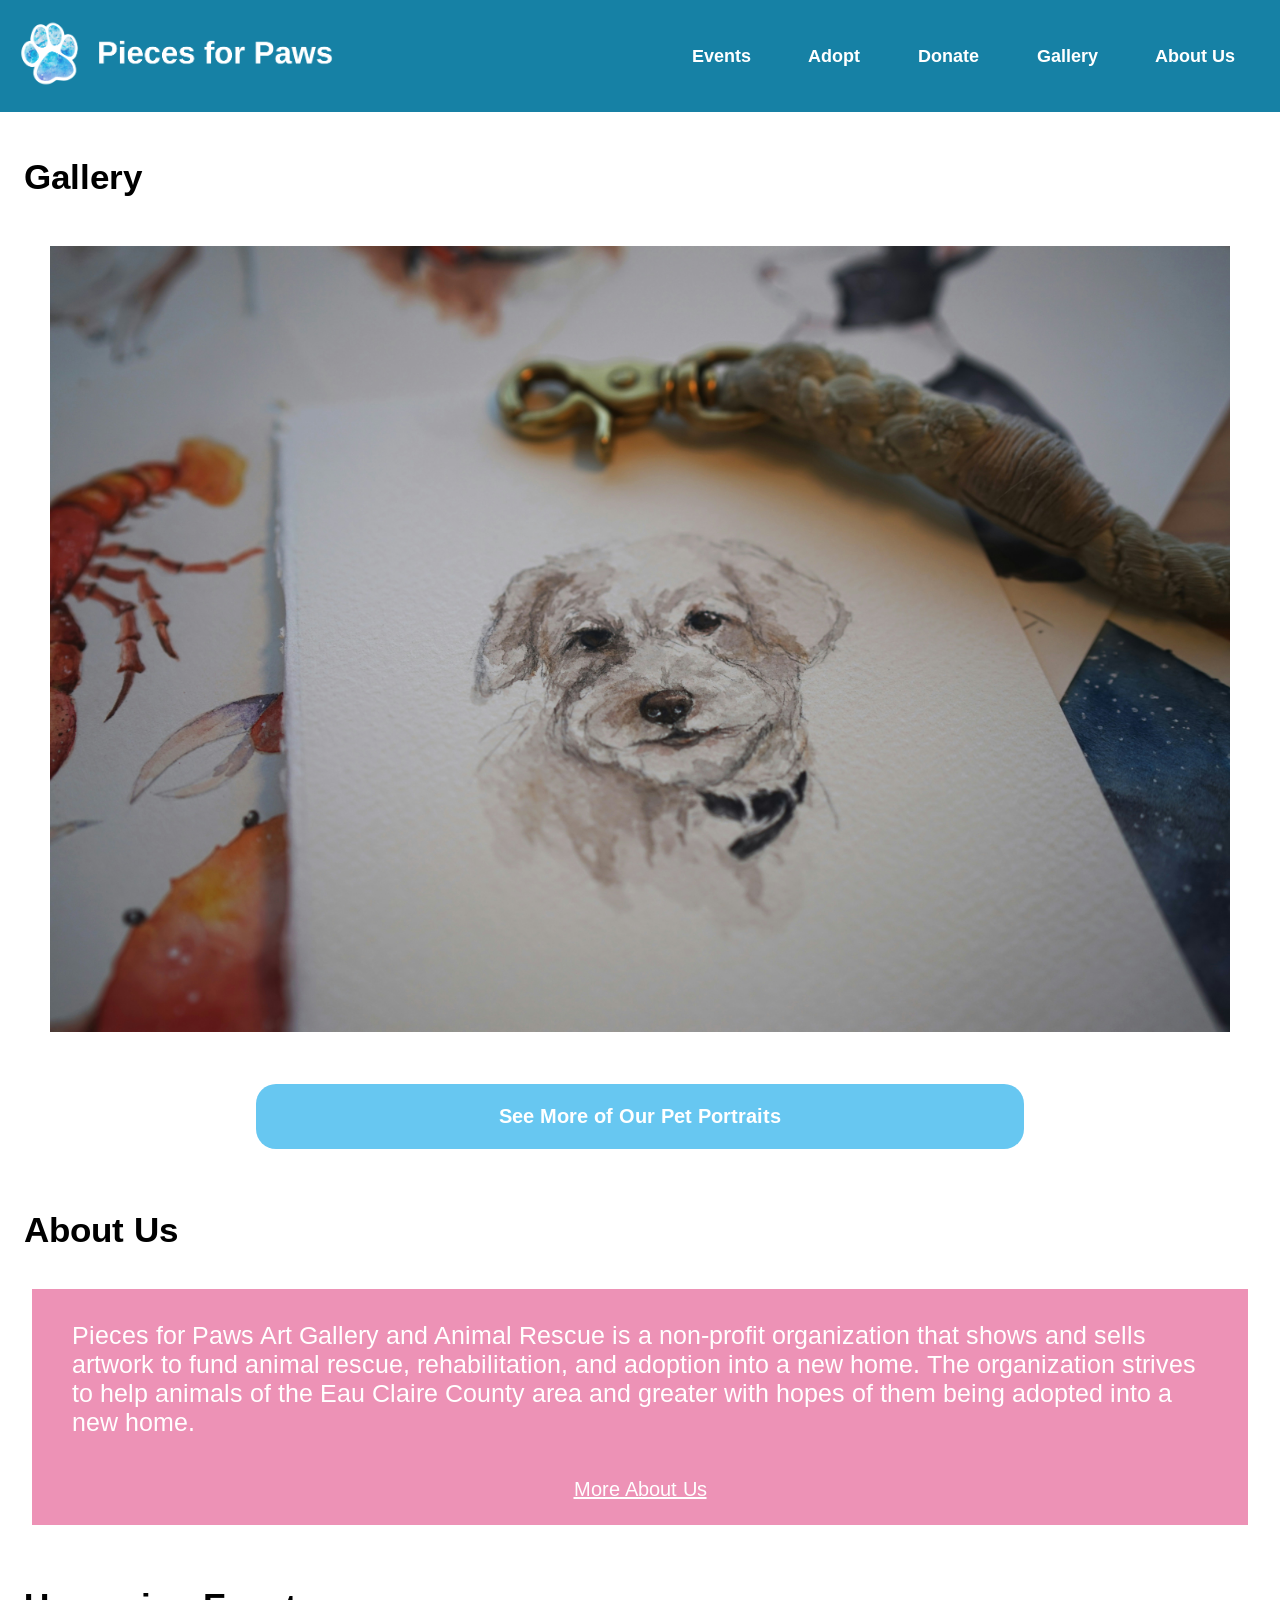
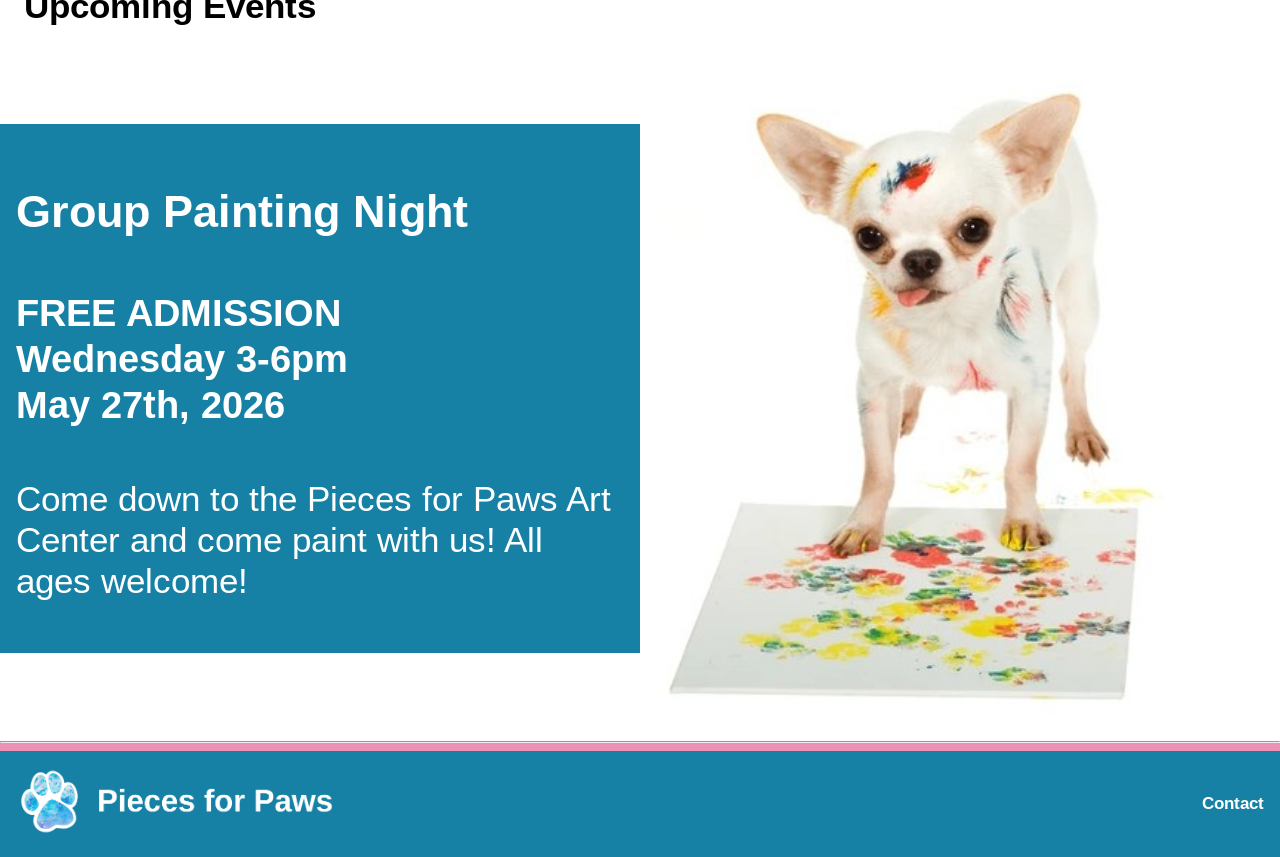
<file: index.html>
<!DOCTYPE html>
<html lang="en">
<head>
    <meta charset="UTF-8">
    <meta name="viewport" content="width=device-width, initial-scale=1.0">
    <title>Pieces for Paws</title>
    <link rel="stylesheet" href="styles.css">
    <script src="scripts.js"></script>

    <link rel="icon" type="image/png" href="Favicon/favicon-96x96.png" sizes="96x96" />
<link rel="icon" type="image/svg+xml" href="Favicon/favicon.svg" />
<link rel="shortcut icon" href="Favicon/favicon.ico" />
<link rel="apple-touch-icon" sizes="180x180" href="Favicon/apple-touch-icon.png" />
<meta name="apple-mobile-web-app-title" content="Pieces4Paws" />
<link rel="manifest" href="Favicon/site.webmanifest" />

    <link rel="preconnect" href="https://fonts.googleapis.com">
<link rel="preconnect" href="https://fonts.gstatic.com" crossorigin>
<link href="https://fonts.googleapis.com/css2?family=Arimo:ital,wght@0,400..700;1,400..700&family=Corben:wght@400;700&display=swap" rel="stylesheet">
</head>
<body>
    <header>
        <div class="hamburger" onclick="toggleNav()">
            <hr><hr><hr>
        </div>
        <a href="index.html"><img src="Images/logo.png" alt="Pieces for Paws. Pieces for Paws logo with blue watercolor paw print"></a>
        <nav class="toggle-nav">
            <a href="events.html">Events</a>
            <a href="adopt.html">Adopt</a>
            <a href="donate.html">Donate</a>
            <a href="gallery.html">Gallery</a>
            <a href="about-us.html">About Us</a>
        </nav>
    </header>

    <main>
        <div class="text-gallery"><h2>Gallery</h2></div>
        <section class="gallery">
            <ul>
                <li class="gallery1" data-accName="Item 1">
                    <img src="Images/peanut.jpg" alt="Color pencil portrait of a white cavapoo dog">
                </li>
                <li class="gallery2" data-accName="Item 2">
                    <img src="Images/latte.jpg" alt="Watercolor painting of a fluffy tabby cat sleeping">
                </li>
                <li class="gallery3" data-accName="Item 3" alt="Acrylic painting of a white boston terrier mix with happy smile. Written on corner is 'Fabi'">
                    <img src="Images/fabi.jpg">
                </li>
            </ul>
        </section>
        <section class="button">
            <div class="see-more"><a href="gallery.html"><h3>See More of Our Pet Portraits</h3></a></div>
        </section>


        <h2>About Us</h2>
        <section class="about-us">
            <p>Pieces for Paws Art Gallery and Animal Rescue is a non-profit
organization that shows and sells artwork to fund animal rescue,
rehabilitation, and adoption into a new home. The organization strives to help
animals of the Eau Claire County area and greater with hopes of them being
adopted into a new home.</p>
            <a href="about-us.html">More About Us</a>
        </section>

        <div class="upcoming"><h2>Upcoming Events</h2></div>
        <section class="upcoming-events">
            <section class="event">
                <h3>Group Painting Night</h3>
                <h4>FREE ADMISSION<br>Wednesday 3-6pm<br>May 27th, 2026</h4>
                <p>Come down to the Pieces for Paws Art
                Center and come paint with us! All ages
                welcome!</p>
            </section>
            <img src="Images/artist-chihuahua.jpg" alt="White chihuahua with tongue out painting colorful paw prints on a piece of paper">
        </section>

    </main>


    <footer>
        <Hr>
        <section class="footer">
            <a href="index.html"><img src="Images/logo.png"></a>
            <a href="about-us.html">Contact</a>
        </section>
    </footer>
</body>
</html>
</file>
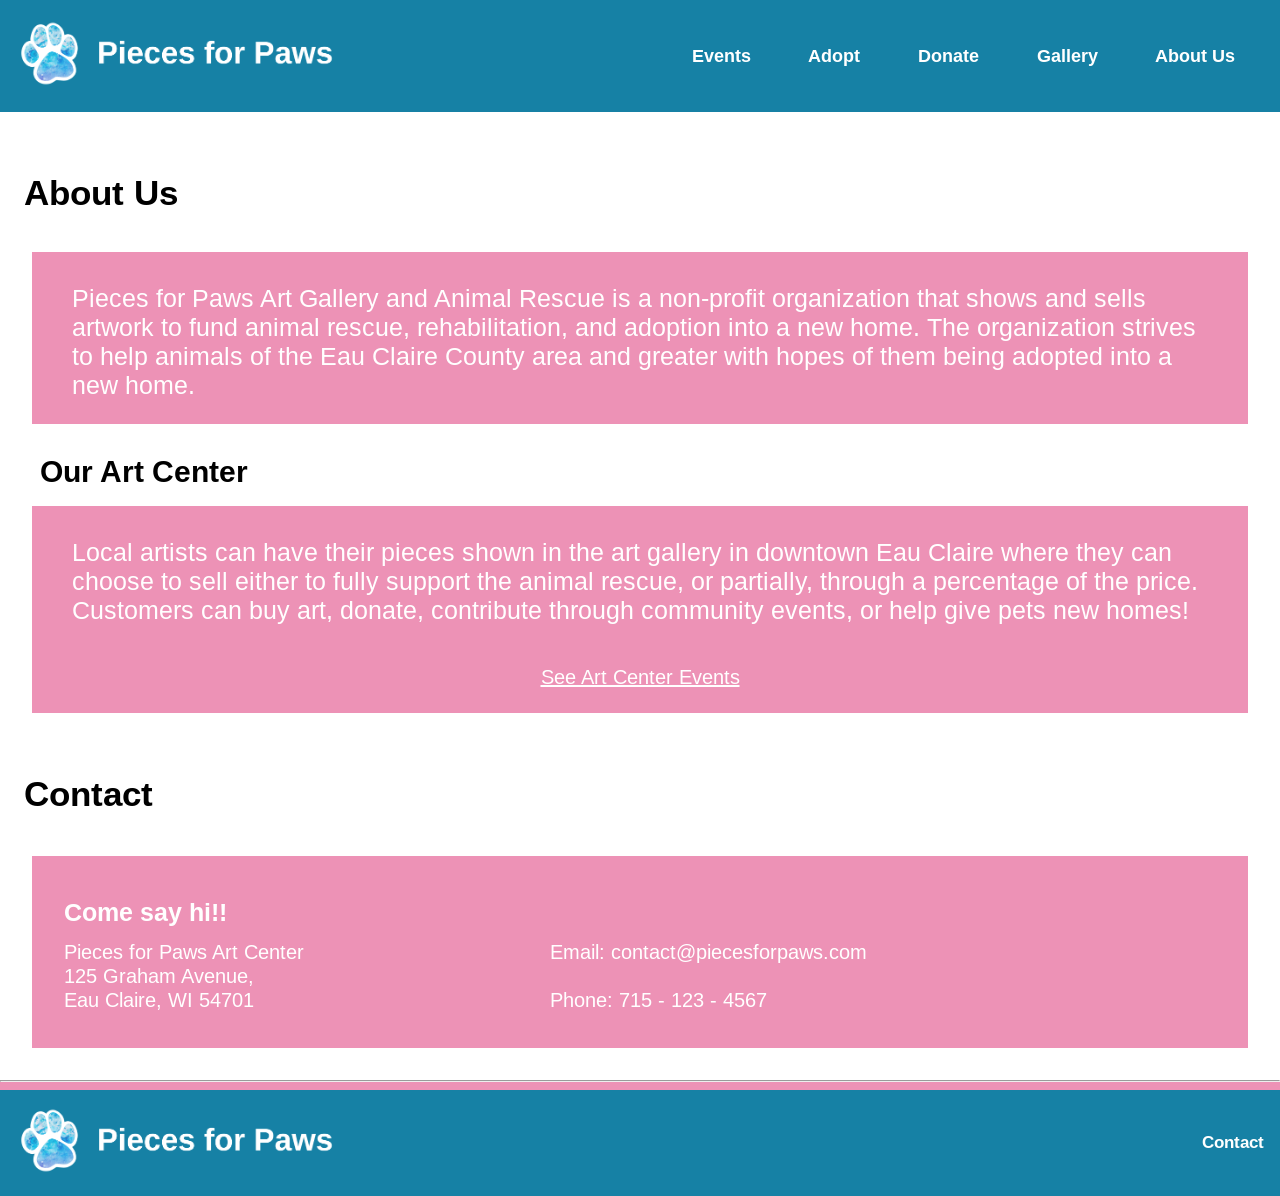
<file: about-us.html>
<!DOCTYPE html>
<html lang="en">
<head>
    <meta charset="UTF-8">
    <meta name="viewport" content="width=device-width, initial-scale=1.0">
    <title>Pieces for Paws</title>
    <link rel="stylesheet" href="styles.css">
    <script src="scripts.js"></script>

    <link rel="icon" type="image/png" href="Favicon/favicon-96x96.png" sizes="96x96" />
<link rel="icon" type="image/svg+xml" href="Favicon/favicon.svg" />
<link rel="shortcut icon" href="Favicon/favicon.ico" />
<link rel="apple-touch-icon" sizes="180x180" href="Favicon/apple-touch-icon.png" />
<meta name="apple-mobile-web-app-title" content="Pieces4Paws" />
<link rel="manifest" href="Favicon/site.webmanifest" />

    <link rel="preconnect" href="https://fonts.googleapis.com">
<link rel="preconnect" href="https://fonts.gstatic.com" crossorigin>
<link href="https://fonts.googleapis.com/css2?family=Arimo:ital,wght@0,400..700;1,400..700&family=Corben:wght@400;700&display=swap" rel="stylesheet">
</head>
<body>
    <header>
        <div class="hamburger" onclick="toggleNav()">
            <hr><hr><hr>
        </div>
        <a href="index.html"><img src="Images/logo.png" alt="Pieces for Paws. Pieces for Paws logo with blue watercolor paw print"></a>
        
        <nav class="toggle-nav">
            <a href="events.html">Events</a>
            <a href="adopt.html">Adopt</a>
            <a href="donate.html">Donate</a>
            <a href="gallery.html">Gallery</a>
            <a href="about-us.html">About Us</a>
        </nav>
    </header>

    <main>
        <h2>About Us</h2>
        <section class="about-us">
            <p>Pieces for Paws Art Gallery and Animal Rescue is a non-profit
    organization that shows and sells artwork to fund animal rescue,
    rehabilitation, and adoption into a new home. The organization strives to help
    animals of the Eau Claire County area and greater with hopes of them being
    adopted into a new home.</p>
        </section>

        <div class="about-h"><h3>Our Art Center</h3></div>
        <section class="about-us">
            <p>Local artists can have their pieces shown in the art gallery in downtown Eau
            Claire where they can choose to sell either to fully support the animal rescue,
            or partially, through a percentage of the price.
            Customers can buy art, donate, contribute through community events, or
            help give pets new homes!</p>
            <a href="events.html">See Art Center Events</a>
        </section>
        
        <h2>Contact</h2>
        <section>
            <section class="contact">
                <div class="one"><p>Come say hi!!<br></p></div>
                <div class="two"><p>Pieces for Paws Art Center <br> 125 Graham Avenue, <br> Eau Claire, WI 54701</p></div>
                <div class="three"><p>Email: contact@piecesforpaws.com<Br><br>Phone: 715 - 123 - 4567</p></div>
            </section>
        </section>


    </main>


    <footer>
        <Hr>
        <section class="footer">
            <a href="index.html"><img src="Images/logo.png"></a>
            <a href="about-us.html">Contact</a>
        </section>
    </footer>
</body>
</html>
</file>
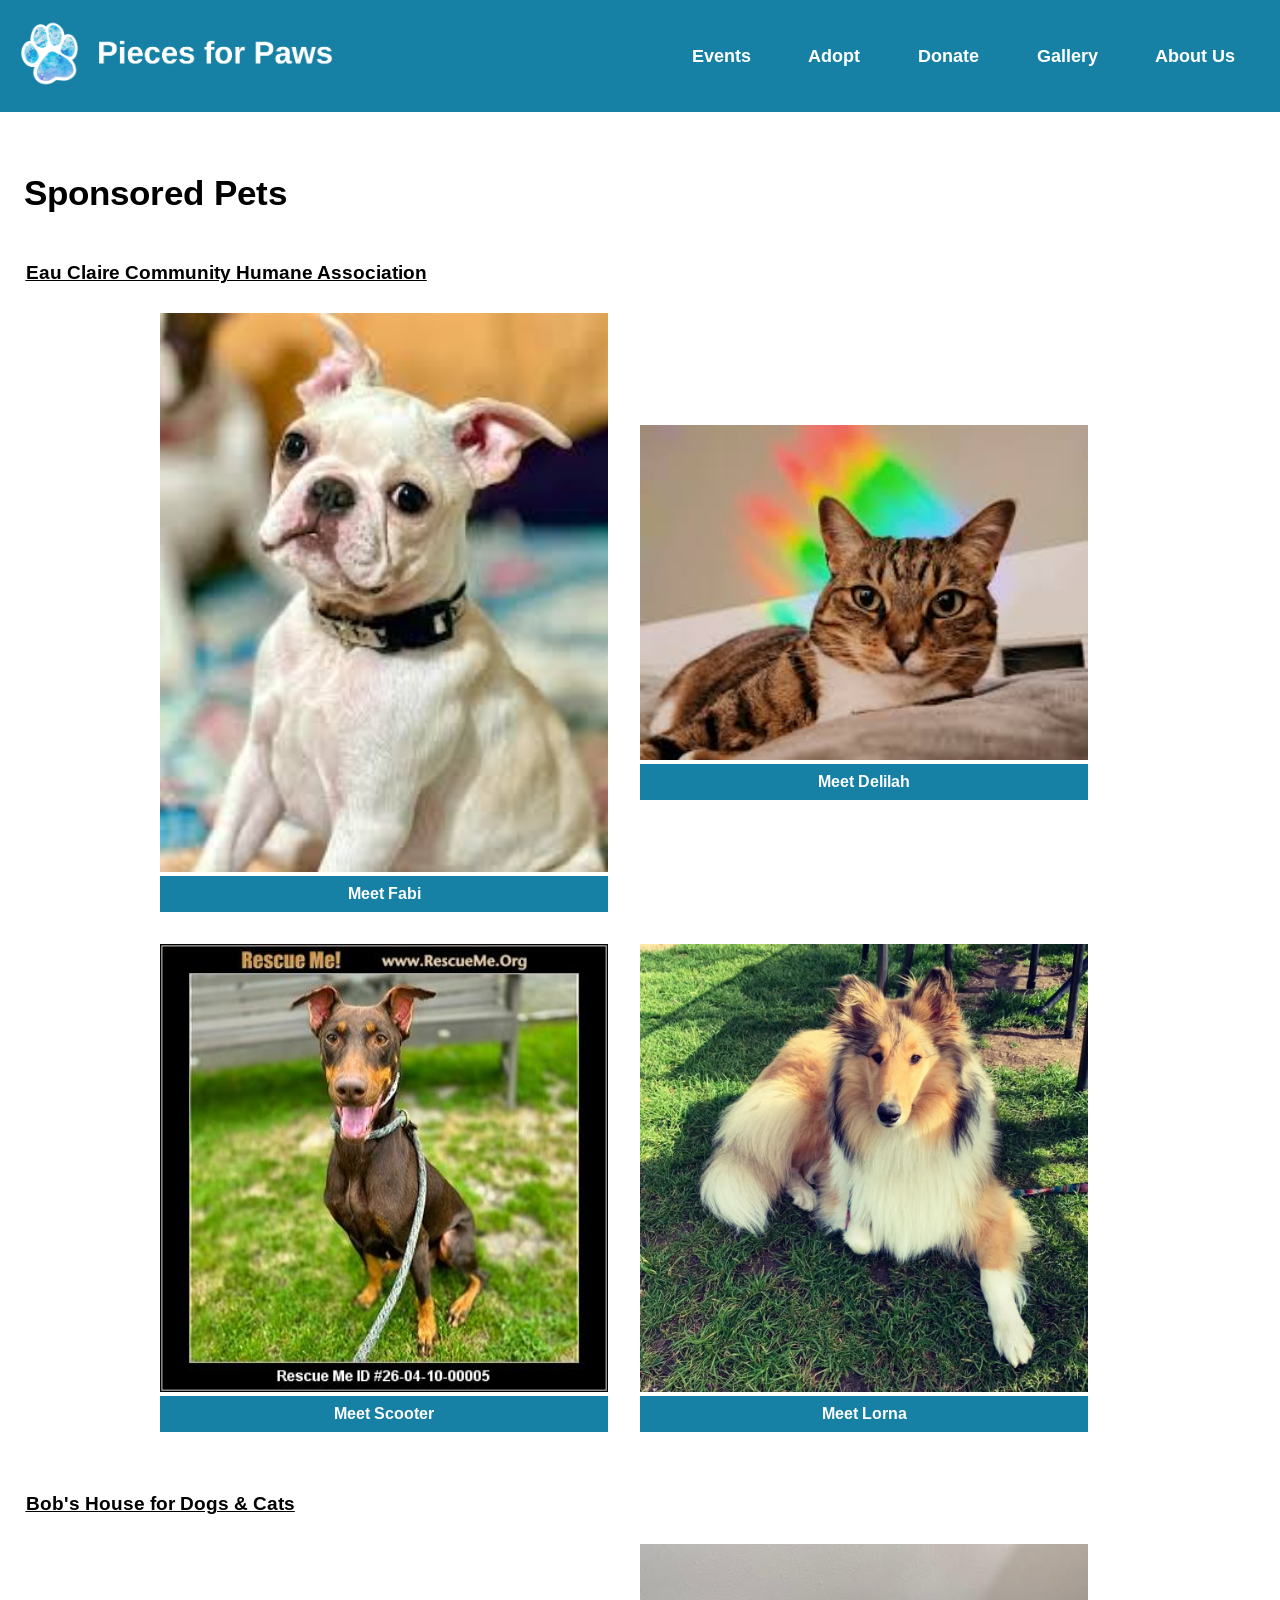
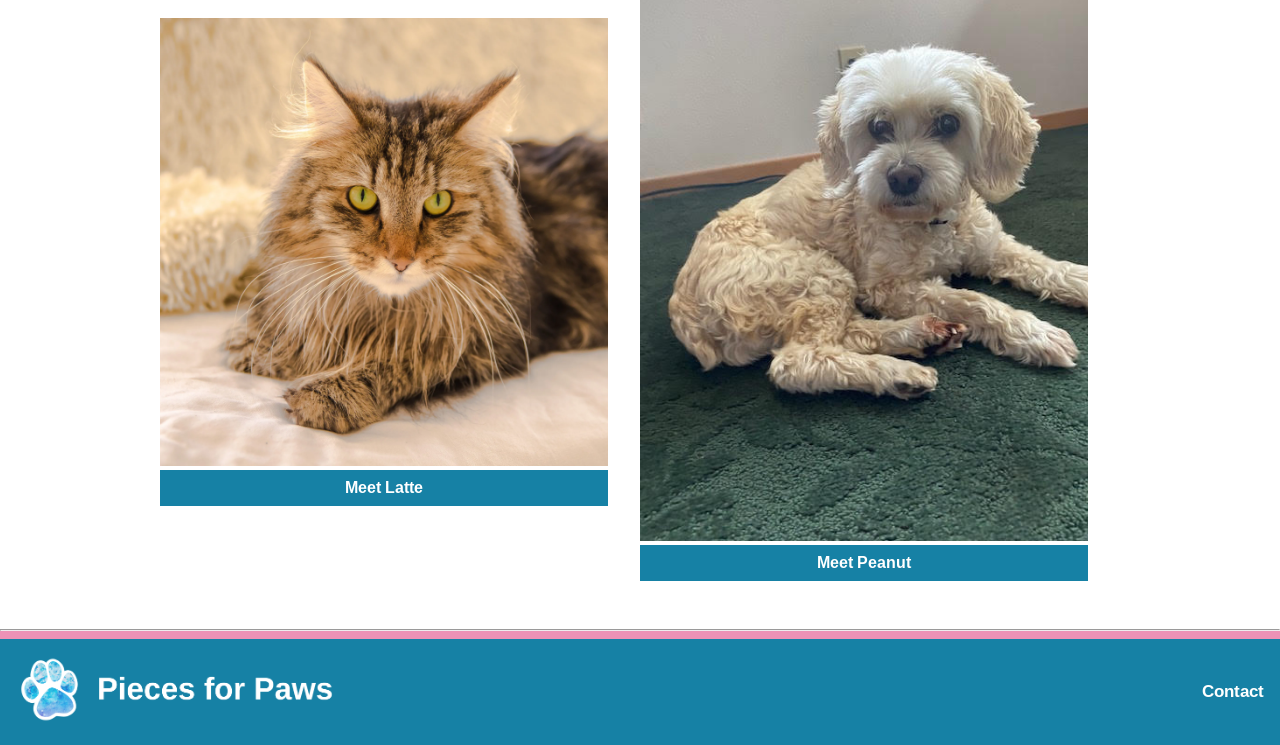
<file: adopt.html>
<!DOCTYPE html>
<html lang="en">
<head>
    <meta charset="UTF-8">
    <meta name="viewport" content="width=device-width, initial-scale=1.0">
    <title>Pieces for Paws</title>
    <link rel="stylesheet" href="styles.css">
    <script src="scripts.js"></script>

    <link rel="icon" type="image/png" href="Favicon/favicon-96x96.png" sizes="96x96" />
<link rel="icon" type="image/svg+xml" href="Favicon/favicon.svg" />
<link rel="shortcut icon" href="Favicon/favicon.ico" />
<link rel="apple-touch-icon" sizes="180x180" href="Favicon/apple-touch-icon.png" />
<meta name="apple-mobile-web-app-title" content="Pieces4Paws" />
<link rel="manifest" href="Favicon/site.webmanifest" />

    <link rel="preconnect" href="https://fonts.googleapis.com">
<link rel="preconnect" href="https://fonts.gstatic.com" crossorigin>
<link href="https://fonts.googleapis.com/css2?family=Arimo:ital,wght@0,400..700;1,400..700&family=Corben:wght@400;700&display=swap" rel="stylesheet">
</head>
<body>
    <header>
        <div class="hamburger" onclick="toggleNav()">
            <hr><hr><hr>
        </div>
        <a href="index.html"><img src="Images/logo.png" alt="Pieces for Paws. Pieces for Paws logo with blue watercolor paw print"></a>
        <nav class="toggle-nav">
            <a href="events.html">Events</a>
            <a href="adopt.html">Adopt</a>
            <a href="donate.html">Donate</a>
            <a href="gallery.html">Gallery</a>
            <a href="about-us.html">About Us</a>
        </nav>
    </header>

    <main>
        <h2>Sponsored Pets</h2>
        
        <section class="adopt"><a href="url(https://eccha.org/)"><h3>Eau Claire Community Humane Association</h3></a></section>

        <section class="pets">
            <section class="pet">
                <img src="Images/fabi-photo.jpg" alt="White boston terrier mix dog sitting down">
                <p>Meet Fabi</p>
            </section>

            <section class="pet">
                <img src="Images/Delilah-photo.jpg" alt="Orange-brown tabby cat laying down with rainbow light refractions behind her">
                <p>Meet Delilah</p>
            </section>

            <section class="pet">
                <img src="Images/scooter-photo.jpg" alt="Happy doberman dog sitting outside. Black frame around photo that reads: 'Rescue Me! www.RescueMe.Org'">
                <p>Meet Scooter</p>
            </section>

            <section class="pet">
                <img src="Images/lorna-photo.webp" alt="Fluffy rough collie dog laying outside calmly">
                <p>Meet Lorna</p>
            </section>
        </section>

        <section class="adopt"><a href="url(https://bobshousefordogs.org/)"><h3>Bob's House for Dogs & Cats</h3></a></section>
        <section class="pets">
            <section class="pet">
                <img src="Images/latte-photo.webp" alt="Long hair tabby cat laying inside with bright yellow-green eyes">
                <p>Meet Latte</p>
            </section>

            <section class="pet">
                <img src="Images/peanut-photo.jpg" alt="Older Cavapoo dog laying inside calmly">
                <p>Meet Peanut</p>
            </section>
        </section>

    </main>


    <footer>
        <Hr>
        <section class="footer">
            <a href="index.html"><img src="Images/logo.png"></a>
            <a href="about-us.html">Contact</a>
        </section>
    </footer>
</body>
</html>
</file>
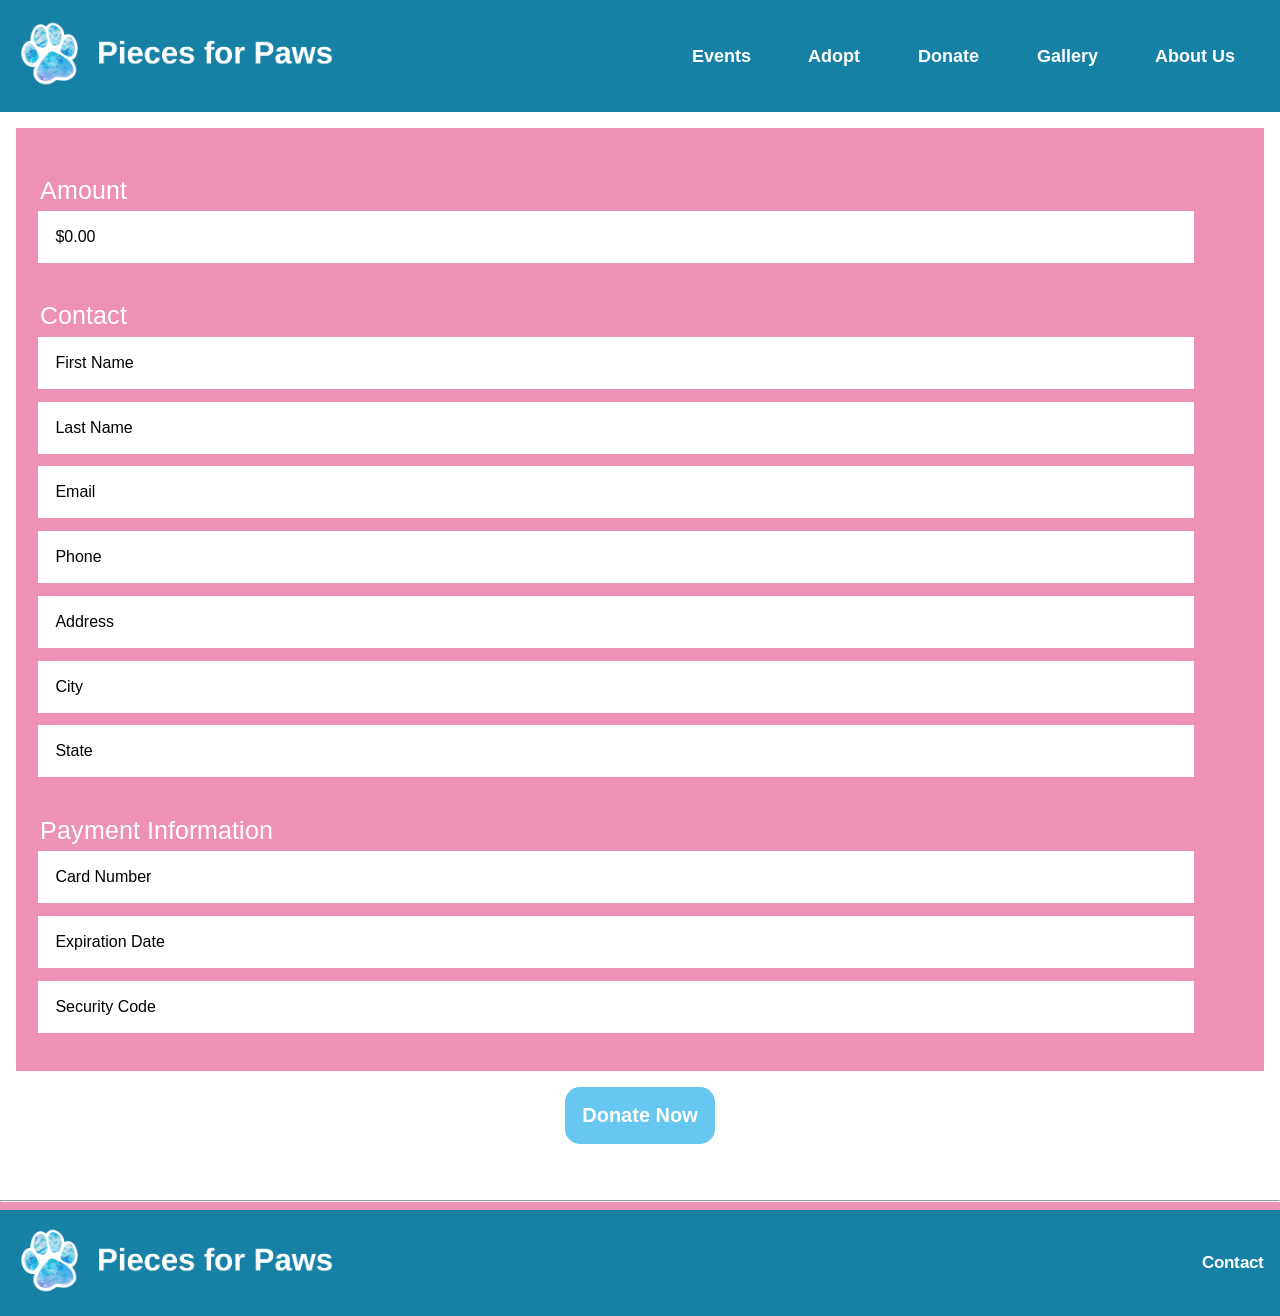
<file: donate.html>
<!DOCTYPE html>
<html lang="en">
<head>
    <meta charset="UTF-8">
    <meta name="viewport" content="width=device-width, initial-scale=1.0">
    <title>Pieces for Paws</title>
    <link rel="stylesheet" href="styles.css">
    <script src="scripts.js"></script>

    <link rel="icon" type="image/png" href="Favicon/favicon-96x96.png" sizes="96x96" />
<link rel="icon" type="image/svg+xml" href="Favicon/favicon.svg" />
<link rel="shortcut icon" href="Favicon/favicon.ico" />
<link rel="apple-touch-icon" sizes="180x180" href="Favicon/apple-touch-icon.png" />
<meta name="apple-mobile-web-app-title" content="Pieces4Paws" />
<link rel="manifest" href="Favicon/site.webmanifest" />

    <link rel="preconnect" href="https://fonts.googleapis.com">
<link rel="preconnect" href="https://fonts.gstatic.com" crossorigin>
<link href="https://fonts.googleapis.com/css2?family=Arimo:ital,wght@0,400..700;1,400..700&family=Corben:wght@400;700&display=swap" rel="stylesheet">
</head>
<body>
    <header>
        <div class="hamburger" onclick="toggleNav()">
            <hr><hr><hr>
        </div>
        <a href="index.html"><img src="Images/logo.png" alt="Pieces for Paws. Pieces for Paws logo with blue watercolor paw print"></a>

        <nav class="toggle-nav">
            <a href="events.html">Events</a>
            <a href="adopt.html">Adopt</a>
            <a href="donate.html">Donate</a>
            <a href="gallery.html">Gallery</a>
            <a href="about-us.html">About Us</a>
        </nav>
    </header>

    <main>
        <form>
            <div class="container">
                <label for="amount">Amount</label>
                <input type="text" id="amount" name="amount" value="$0.00">

                <label for="first-name">Contact</label>
                <input type="text" id="first-name" name="first-name" value="First Name">

                <label for="last-name"></label>
                <input type="text" id="last-name" name="last-name" value="Last Name">

                <label for="email"></label>
                <input type="email" id="email" name="email" value="Email">

                <label for="phone"></label>
                <input type="tel" id="phone" name="phone" value="Phone">

                <label for="address"></label>
                <input type="text" id="address" name="address" value="Address">

                <label for="city"></label>
                <input type="text" id="city" name="city" value="City">

                <label for="state"></label>
                <input type="text" id="state" name="state" value="State">

                <label for="card-number">Payment Information</label>
                <input type="text" id="card-number" name="card-number" value="Card Number">

                <label for="expiration-date"></label>
                <input type="text" id="expiration-date" name="expiration-date" value="Expiration Date">

                <label for="security-code"></label>
                <input type="text" id="security-code" name="security-code" value="Security Code">
            </div>
            <div class="submit">
                <input type="submit" value="Donate Now">
            </div>

        </form>


    </main>


    <footer>
        <Hr>
        <section class="footer">
            <a href="index.html"><img src="Images/logo.png"></a>
            <a href="about-us.html">Contact</a>
        </section>
    </footer>
</body>
</html>
</file>
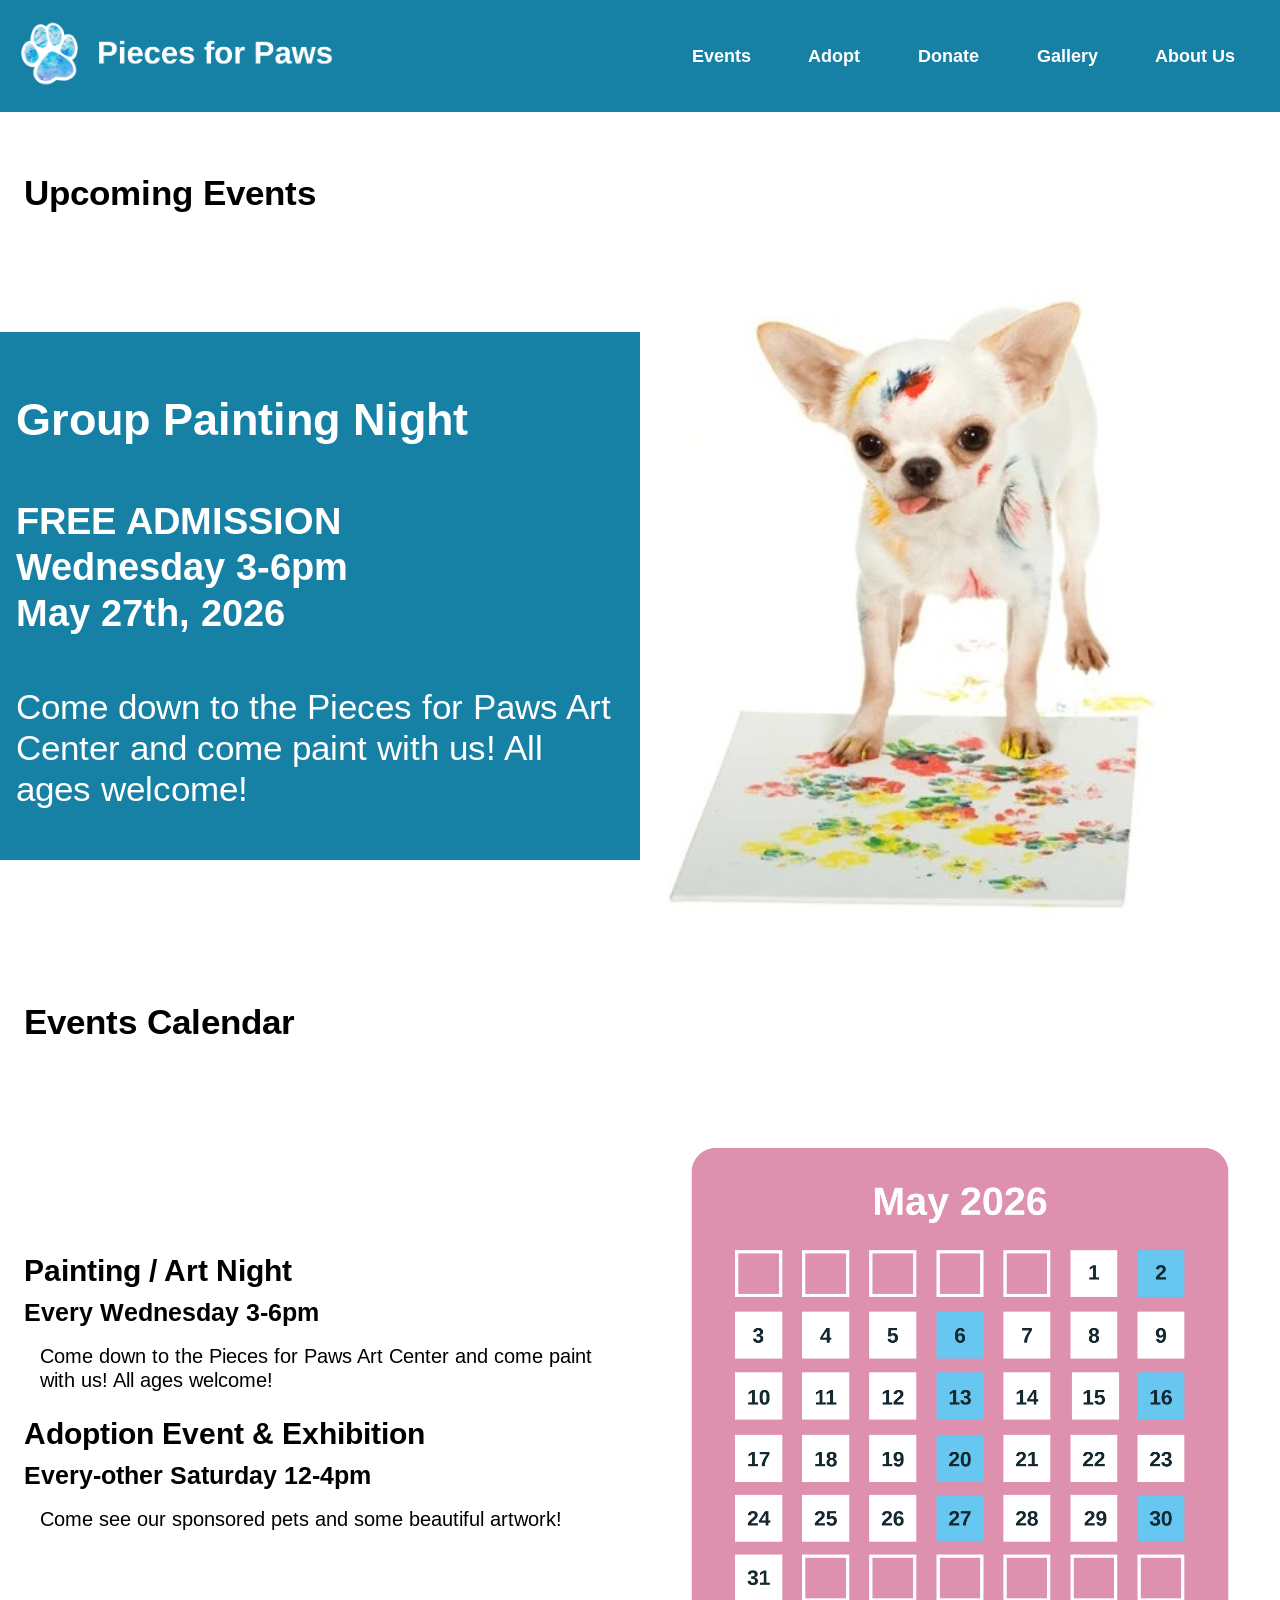
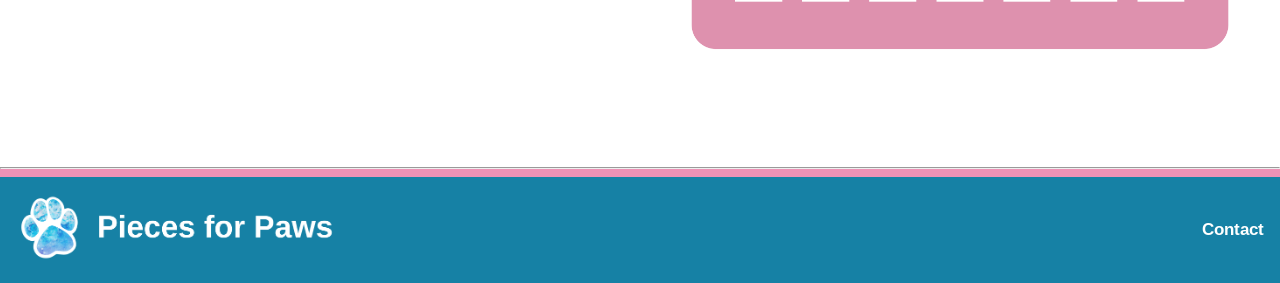
<file: events.html>
<!DOCTYPE html>
<html lang="en">
<head>
    <meta charset="UTF-8">
    <meta name="viewport" content="width=device-width, initial-scale=1.0">
    <title>Pieces for Paws</title>
    <link rel="stylesheet" href="styles.css">
    <script src="scripts.js"></script>

    <link rel="icon" type="image/png" href="Favicon/favicon-96x96.png" sizes="96x96" />
<link rel="icon" type="image/svg+xml" href="Favicon/favicon.svg" />
<link rel="shortcut icon" href="Favicon/favicon.ico" />
<link rel="apple-touch-icon" sizes="180x180" href="Favicon/apple-touch-icon.png" />
<meta name="apple-mobile-web-app-title" content="Pieces4Paws" />
<link rel="manifest" href="Favicon/site.webmanifest" />

    <link rel="preconnect" href="https://fonts.googleapis.com">
<link rel="preconnect" href="https://fonts.gstatic.com" crossorigin>
<link href="https://fonts.googleapis.com/css2?family=Arimo:ital,wght@0,400..700;1,400..700&family=Corben:wght@400;700&display=swap" rel="stylesheet">
</head>
<body>
    <header>
        <div class="hamburger" onclick="toggleNav()">
            <hr><hr><hr>
        </div>
        <a href="index.html"><img src="Images/logo.png" alt="Pieces for Paws. Pieces for Paws logo with blue watercolor paw print"></a>
        <nav class="toggle-nav">
            <a href="events.html">Events</a>
            <a href="adopt.html">Adopt</a>
            <a href="donate.html">Donate</a>
            <a href="gallery.html">Gallery</a>
            <a href="about-us.html">About Us</a>
        </nav>
    </header>

    <main>
        <h2>Upcoming Events</h2>
        <section class="upcoming-events">
            <section class="event">
                <h3>Group Painting Night</h3>
                <h4>FREE ADMISSION<br>Wednesday 3-6pm<br>May 27th, 2026</h4>
                <p>Come down to the Pieces for Paws Art
                Center and come paint with us! All ages
                welcome!</p>
            </section>
            <img src="Images/artist-chihuahua.jpg" alt="White chihuahua with tongue out painting colorful paw prints on a piece of paper">
        </section>

        <h2>Events Calendar</h2>
        <section class="calendar">
            <section class="featured">
                <h3>Painting / Art Night</h3>
                <h4>Every Wednesday 3-6pm</h4>
                <p>Come down to the Pieces for Paws
    Art Center and come paint with us!
    All ages welcome! </p>

                <h3>Adoption Event & Exhibition</h3>
                <h4>Every-other Saturday 12-4pm</h4>
                <p>Come see our sponsored pets and some beautiful artwork!</p>
            </section>

            <img src="Images/May2026  Calendar.png" alt="May 2026 calendar graphic with all wednesdays and every other saturday highlighted to indicate days when there are events. The Wednesdays are May 6th, 13th, 20th, and 27th. The Saturdays are May 2nd, May 16th, and May 30th.">

        </section>
    </main>


    <footer>
        <Hr>
        <section class="footer">
            <a href="index.html"><img src="Images/logo.png"></a>
            <a href="about-us.html">Contact</a>
        </section>
    </footer>
</body>
</html>
</file>
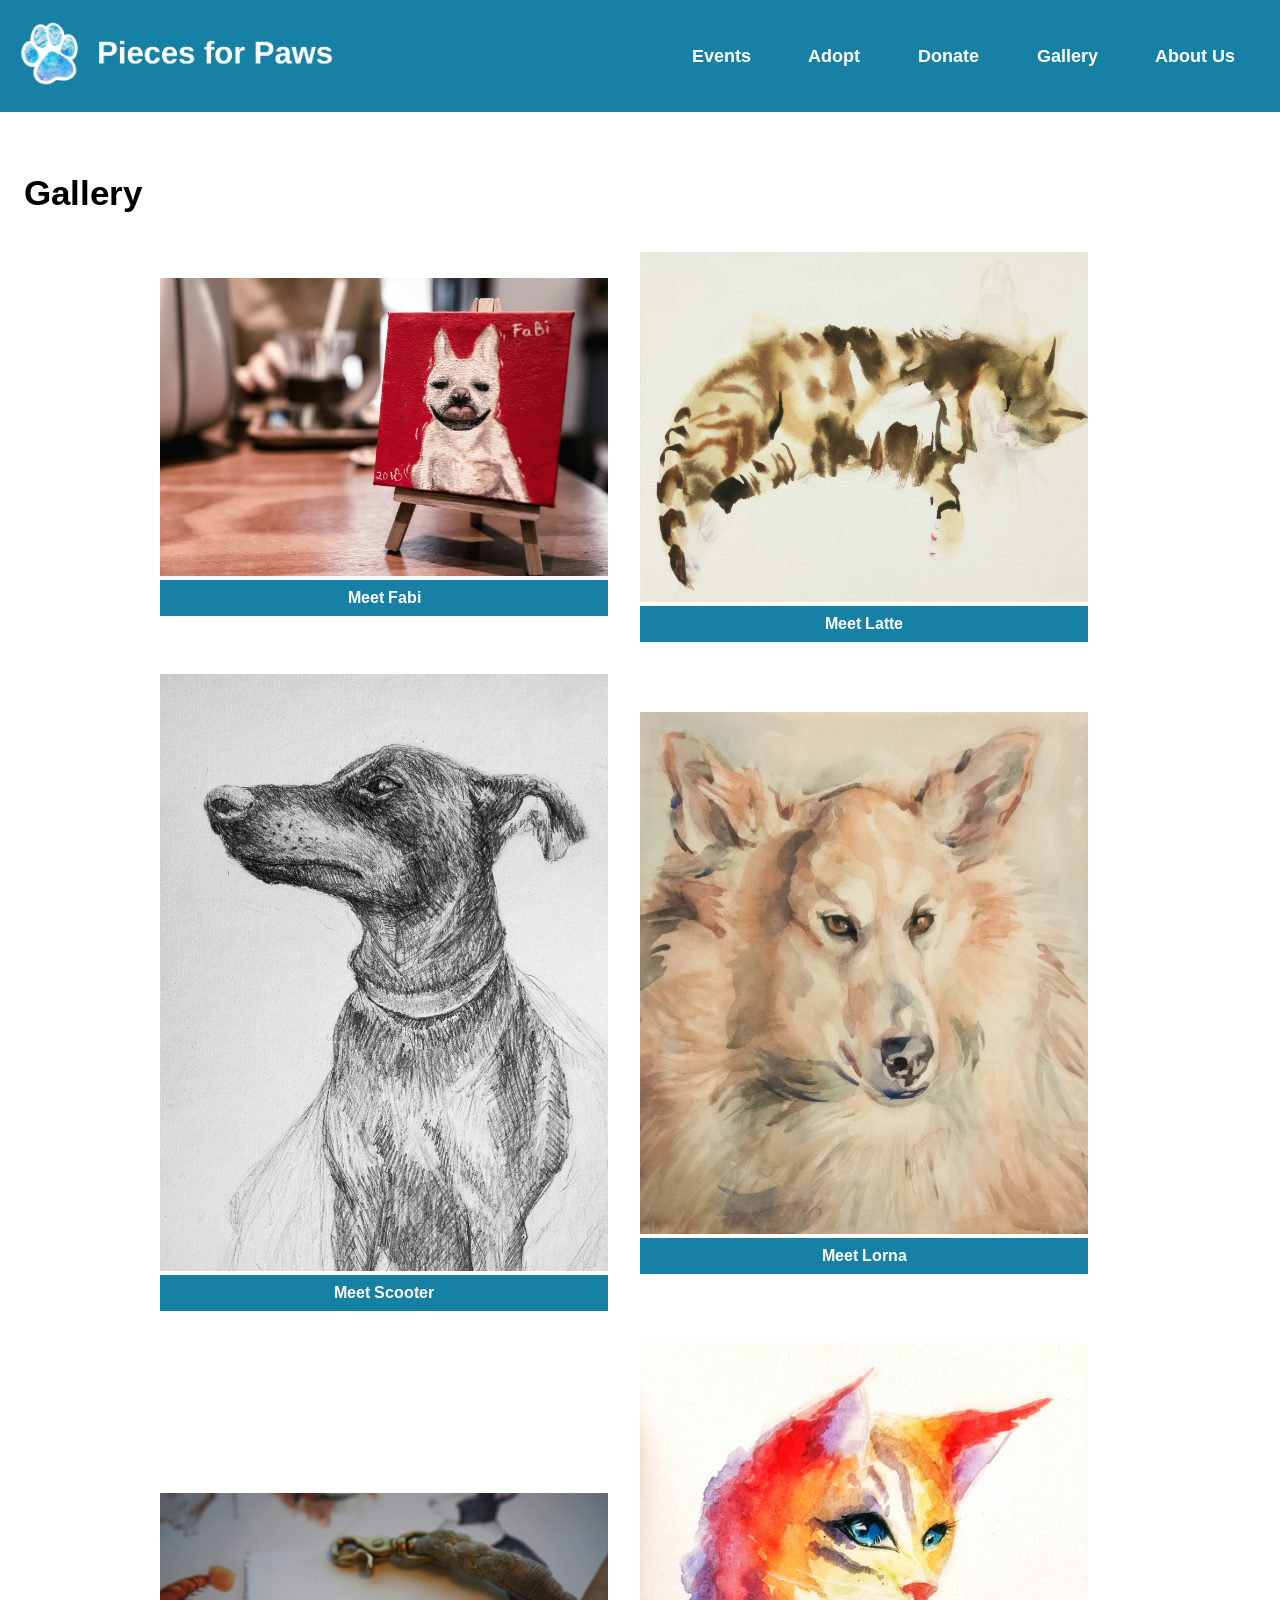
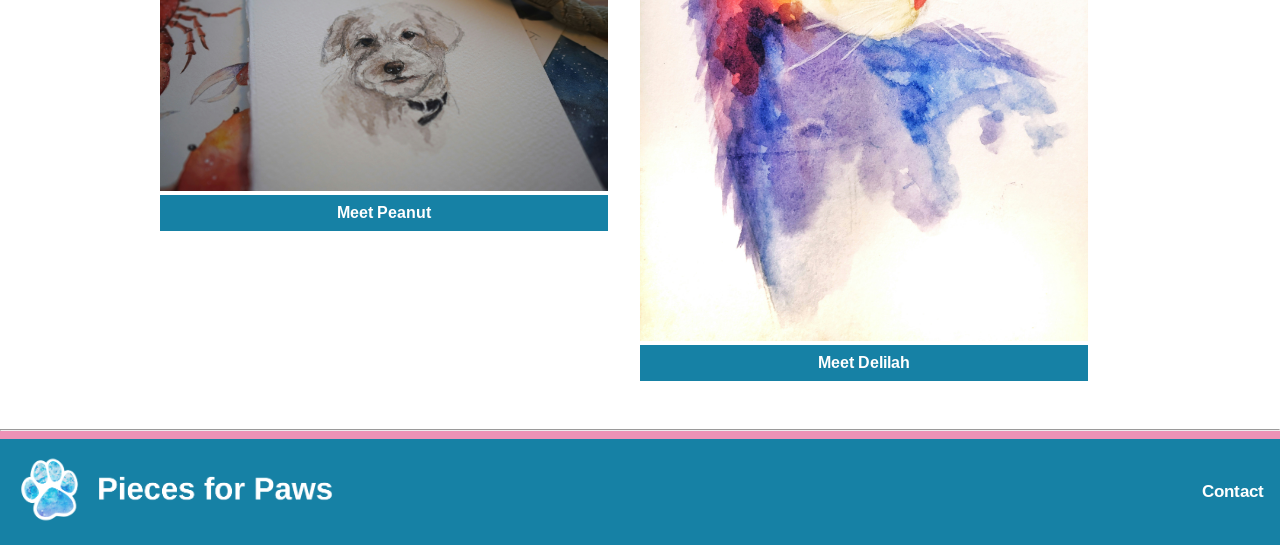
<file: gallery.html>
<!DOCTYPE html>
<html lang="en">
<head>
    <meta charset="UTF-8">
    <meta name="viewport" content="width=device-width, initial-scale=1.0">
    <title>Pieces for Paws</title>
    <link rel="stylesheet" href="styles.css">
    <script src="scripts.js"></script>

    <link rel="icon" type="image/png" href="Favicon/favicon-96x96.png" sizes="96x96" />
<link rel="icon" type="image/svg+xml" href="Favicon/favicon.svg" />
<link rel="shortcut icon" href="Favicon/favicon.ico" />
<link rel="apple-touch-icon" sizes="180x180" href="Favicon/apple-touch-icon.png" />
<meta name="apple-mobile-web-app-title" content="Pieces4Paws" />
<link rel="manifest" href="Favicon/site.webmanifest" />

    <link rel="preconnect" href="https://fonts.googleapis.com">
<link rel="preconnect" href="https://fonts.gstatic.com" crossorigin>
<link href="https://fonts.googleapis.com/css2?family=Arimo:ital,wght@0,400..700;1,400..700&family=Corben:wght@400;700&display=swap" rel="stylesheet">
</head>
<body>
    <header>
        <div class="hamburger" onclick="toggleNav()">
            <hr><hr><hr>
        </div>
        <a href="index.html"><img src="Images/logo.png" alt="Pieces for Paws. Pieces for Paws logo with blue watercolor paw print"></a>
        <nav class="toggle-nav">
            <a href="events.html">Events</a>
            <a href="adopt.html">Adopt</a>
            <a href="donate.html">Donate</a>
            <a href="gallery.html">Gallery</a>
            <a href="about-us.html">About Us</a>
        </nav>
    </header>

    <main>
        <h2>Gallery</h2>

        <section class="pets">
            <section class="pet">
                <img src="Images/fabi.jpg" alt="Acrylic painting of a white boston terrier mix with happy smile. Written on corner is 'Fabi'">
                <p>Meet Fabi</p>
            </section>

            <section class="pet">
                <img src="Images/latte.jpg" alt="Watercolor painting of a fluffy tabby cat sleeping">
                <p>Meet Latte</p>
            </section>

            <section class="pet">
                <img src="Images/Scooter.jpg" alt="Gray pencil drawing of doberman dog calmly looking to the side">
                <p>Meet Scooter</p>
            </section>

            <section class="pet">
                <img src="Images/lorna.jpg" alt="Watercolor painting portrait of rough collie dog making eye-contact">
                <p>Meet Lorna</p>
            </section>

            <section class="pet">
                <img src="Images/peanut.jpg" alt="Color pencil portrait of a white cavapoo dog">
                <p>Meet Peanut</p>
            </section>

            <section class="pet">
                <img src="Images/delilah.jpg" alt="Watercolor abstract rainbow portrait of tabby cat">
                <p>Meet Delilah</p>
            </section>
        </section>

    </main>


    <footer>
        <Hr>
        <section class="footer">
            <a href="index.html"><img src="Images/logo.png"></a>
            <a href="about-us.html">Contact</a>
        </section>
    </footer>
</body>
</html>
</file>
<file: styles.css>
body img{
    width: 10rem;
}

html{
    font-family: 'Arimo', sans-serif;
    background-color: #fff;
}

body{
    margin: 0;
    overflow-x:hidden;
}

h2{
    margin-left: 1rem;
    
    padding: .5rem;
    padding-top: 2rem;

    font-size: 26px;
}



/*header hamburger*/

.hamburger{
    padding: .5rem;
    width: 50px;
}

.hamburger hr{
    margin: .7rem 0;
    border: 2px solid white;
}

header nav{
    background-color:#1681a5;
    position: fixed;
    width: 100%;
    top: 6.5rem;
}

header nav a{
    display: flex;
    flex-flow:row wrap;

    font-size: 3.5vw;
    padding: .8rem;

    text-align:center;
    text-decoration:none;
    border:1px solid #fff;
}

header nav{
    left: 100%;
}

header{
    display: flex;
    justify-content:space-between;
    align-items:center;
    flex-flow: row-reverse;
}



header nav.show{
    left:0;
}

header nav{
    transition-property: left;
    transition-duration: .5s;
    transition-timing-function: ease-in-out;
}



/*header*/

header{
    background-color: #1681a5;
    background-size: cover;
    margin: 0;
    padding: 1rem;

    color:#fff;
    font-weight: 700;

    
}

header nav{
    display: flex;
    margin: 0;
    padding: 0rem;


}

header a{
    color:#fff;
    text-decoration: none;
    
}

header a:hover{
  text-decoration: underline;
}

header img{
    width: 16rem;
}


.about-us{
    background-color: #ed92b6;
    margin: 1rem;
    margin-left: 2rem;
    margin-right: 2rem;
}

.about-us a{
  display: flex;
  justify-content: center;

  padding-bottom: 1rem;

  font-weight: 500;
}

.about-us a:hover{
  font-weight: 700;
  text-decoration: none;
}


.text-gallery h2{
  padding-top:1rem;
}


/* fancy carousel things*/


.gallery img{
    width: 100%;

}

.gallery2 img{
  height: 80%;
}

* {
  box-sizing: border-box;
}

body {
  margin: 0;
}


ul {
  width: 100vw;
  height: 65vw;
  padding-right: 40px;
  display: flex;
  gap: 10vw;
}

li {
  list-style-type: none;
 
  
  padding: 10px;
  border-radius: 30px;


  flex: 0 0 100%;
}




ul {
  overflow-x: scroll;
  scroll-snap-type: x mandatory;
}
li {
  scroll-snap-align: center;
}

ul::scroll-button(*) {
  border: 0;
  font-size: 2.5rem;
  background: none;
  color: #ed92b6;
  opacity: 0.7;
  cursor: pointer;
}

ul::scroll-button(*):hover, ul::scroll-button(*):focus {
  opacity: 1;
}

ul::scroll-button(*):active {
  translate: 1px 1px;
}

ul::scroll-button(*):disabled {
  opacity: 0.2;
  cursor: unset;
}

ul::scroll-button(left) {
  content: "◄" / "Previous";
}

ul::scroll-button(right) {
  content: "►" / "Next";
}

ul {
  anchor-name: --my-carousel;
}

ul::scroll-button(*) {
  position: absolute;
  position-anchor: --my-carousel;
}
ul::scroll-button(left) {
  right: calc(anchor(left) - 70px);
  bottom: calc(anchor(top) - 130px);
  
}

ul::scroll-button(right) {
  left: calc(anchor(right) - 70px);
  bottom: calc(anchor(top) - 130px);
}


/*about*/

.about-us p{
  background-color: #ed92b6;
  color: #fff;
  font-weight: 500;
  margin: 1rem;
  padding: 2rem 1.5rem 1.5rem 1.5rem;

  display:flex;
  flex-flow: row wrap;
  justify-content: center;

  font-size: 20px;

}

.about-us a{
  color: #fff;
  text-decoration:underline #fff;

  font-size: 18px;
  padding-bottom: 1.5rem;

}

.button a{
  background-color: #67c7f1;
  color: #fff;
  text-decoration: none;
  
 border-radius: 20px;
  font-weight: 600;

  display:flex;
  flex-flow: row wrap;
  justify-content: center;
  align-content: center;
  
}

.see-more a{

  padding: 0rem;
  margin-left: 20%;
  margin-right: 20%;
}

.see-more h3{
  font-size: 13px;
}

.button a:hover{
  background-color: #1681a5;
  text-decoration: underline;
}


/*events*/

.upcoming-events{
  display: flex;
  flex-flow: row wrap;
  align-items: center;
  align-self: center;
}

.event{
  background-color: #1681a5;
  color: #fff;
  padding: 1rem;
  width: 50%;
}

.upcoming-events img{
  width: 40%;
  margin: 1rem;
}

.upcoming h2{
  margin-bottom: .5rem;
}

/*events calendar*/

.calendar{
  display: flex;
  flex-flow: row wrap;
  align-items: center;
  align-self: center;
  padding-bottom: 2rem;
}

.featured{
  width: 50%;
  flex-flow: column wrap;
}

.calendar h3{
  margin: 0;
  padding: 0;
  padding-bottom: .5rem;
  padding-left: 1.5rem;
}

.calendar h4{
  margin: 0;
  padding: 0;
  padding-left: 1.5rem;
}

.calendar p{
  margin: 0;
  padding-bottom: .5rem;
  padding-left: 1.5rem;
}

.calendar img{
  width: 50%;
  padding: .5rem;
}


/*adopt*/

.pets{
  margin: 1rem;

  display:flex;
  flex-flow: row wrap;
  justify-content: center;
  align-items: center;
  align-self: center;
}

.pets img{
  width: 20rem;
  padding-bottom: 0;
  margin-bottom: 0;
}

.pets p{
  background-color: #1681a5;
  color: #fff;
  padding: .5rem;
  margin: 0;
  margin-bottom: 2rem;

  text-align:center;
  font-weight: 600;

}

.adopt h3{
  margin-left: 1rem;
  padding: .6rem;

  text-decoration: underline;
}

.adopt a{
  color:black;
}

.adopt a:hover{
  color:#1681a5;
}

/*about us*/

.about-h h3{
  margin-left: 2.5rem;
  margin-bottom: 1rem;
}

.contact{
  background-color: #ed92b6;
  margin: 2rem;

  display: flex;
  flex-flow: row wrap;

}

.contact p{
  color: #fff;
  
  padding: 0 1rem 0 1rem;

}

.contact .one{
  grid-row: 1 / 2;
  grid-column: 1 / 3;
}

.contact .one p{
  font-weight: 600;
  font-size: 20px;

  justify-content: flex-start;
  
}

.contact .two{
  grid-row: 2 / 3;
  grid-column: 1 / 2;
}

.contact .two p{
  justify-content: flex-start;
}

.contact .three{
  grid-row: 2 / 3;
  grid-column: 2 / 3;
}

.contact .three p{
  justify-content: flex-start;
  font-size: 15px;
}

/*Form*/

.container{
  background-color: #ed92b6;
  padding: 1rem;
  padding-bottom: 2rem;
}

form{
  padding: 1rem;
}

label, input[type=text], [type=tel], [type=email]{
  display:inline-block;

  text-decoration: none;
  font-weight: 500;
}

label{
  color: white;
  padding-top: 1rem;
}

input[type=text], [type=tel], [type=email]{
  width: 95%;
    padding: 1rem;

    margin: .3rem;
    font-size: 1rem;
    border:1px solid transparent;

}

input[type=submit]{
  color: white;
  font-weight: 700;
  font-size: 20px;

  background-color: #67c7f1;
  border:1px solid transparent;
  padding: 1rem;
  border-radius: 15px;
}

.submit{
  display: flex;
  padding-top: 1rem;
  padding-bottom: 2rem;
  justify-content: center;
}

input[type=submit]:hover{
  background-color: #1681a5;
  
}



/*footer*/

.footer{
  background-color: #1681a5;
  padding: 1rem;
  
  display: flex;
  justify-content:space-between;
  align-items: center;
}

footer{
  background-color: #ed92b6;
  text-decoration: none;
  border: none;
}

footer img{
  width:15rem;
}

.footer a{
  text-decoration: none;
  color: #fff;
  font-weight: 600;
  font-size: 17px;
}

footer a:hover{
  text-decoration: underline;
}






@media (min-width:437px){
  .hamburger hr{
    margin: .75rem 0;
    border:2px solid white;
  }

  .hamburger{
    width: 60px;
    padding: .5rem;
  }

  header img{
    width: 20rem;
  }

  header nav a{
    display: flex;
    flex-flow:row wrap;


    text-align:center;
    text-decoration:none;
    padding: 1.3rem;
    border:1px solid #fff;
  }

  ul::scroll-button(left) {
     right: calc(anchor(left) - 70px);
    bottom: calc(anchor(top) - 180px);
  }
  
  ul::scroll-button(right) {
  left: calc(anchor(right) - 70px);
  bottom: calc(anchor(top) - 180px);
  }
  
  .see-more h3{
    font-size: 15px;
  }

  footer img{
    width: 20rem;
  }

  input[type=text], [type=tel], [type=email]{
    width: 95%;
    padding: 1rem;
    margin: .4rem;
    font-size: 1rem;
    border:1px solid transparent;
  }

  label{
    color: white;
    padding-top: 2rem;
  }

  .contact{
    background-color: #ed92b6;
    margin: 2rem;

    display: grid;
    grid-template-columns: 40% 1fr;
    grid-template-rows: 3rem 1fr;
  }
  
  .contact p{
    padding: 1rem 2rem 1rem 2rem;
  }

}

@media (min-width:685px){
  /*.pets img{
    width: 30rem;
  }*/

  .pet{
    margin-right: 2rem;
  }
}


@media (min-width:970px){
   header{
    flex-flow: row;
   }
  
  header nav{
        display: flex;
        flex-direction: row;
        flex-wrap: nowrap;
        justify-content: space-around;
        align-items: center;
        align-content: center;
    }

     .hamburger{
        display: none;
    }

    header nav{
        position: static;
        background-color: unset;
        width: unset;
    }

    header nav a {
        border: none;
        padding: 1.8rem;
        display: inline-block;

        font-size: 18px;
    }

    ul::scroll-button(left) {
     right: calc(anchor(left) - 105px);
    bottom: calc(anchor(top) - 370px);
  }
  
  ul::scroll-button(right) {
  left: calc(anchor(right) - 105px);
  bottom: calc(anchor(top) - 370px);
  }

  ul::scroll-button(*) {
    font-size: 5rem;
  }

  .event h3{
    font-size: 3.5vw;
  }

  .event h4{
    font-size: 3vw;
  }

  .event p{
    font-size: 2.7vw;
  }

  .featured h3{
    font-size: 30px;
  }

  .featured h4{
    font-size: 25px;
  }

  .featured p{
    font-size: 20px;
    margin: 1rem;
  }



  h2{
    font-size: 35px;
  }

  .see-more h3{
    font-size: 20px;
  }

  .about-us a{
    font-size: 20px;
  }

  .about-us p{
    font-size: 25px;
  }


  .pet img{
    width: 28rem;
  }


  label{
  font-size: 25px;
  padding-top: 2rem;
  padding-left: .5rem;
  }


  .about-h h3{
  font-size: 30px;
}

.contact p{
  font-size: 20px;

}

.contact .one p{
  font-size: 25px;
}

.contact .three p{
  font-size: 20px;
}

.about-us p{
  font-size: 25px;
}

}
</file>
